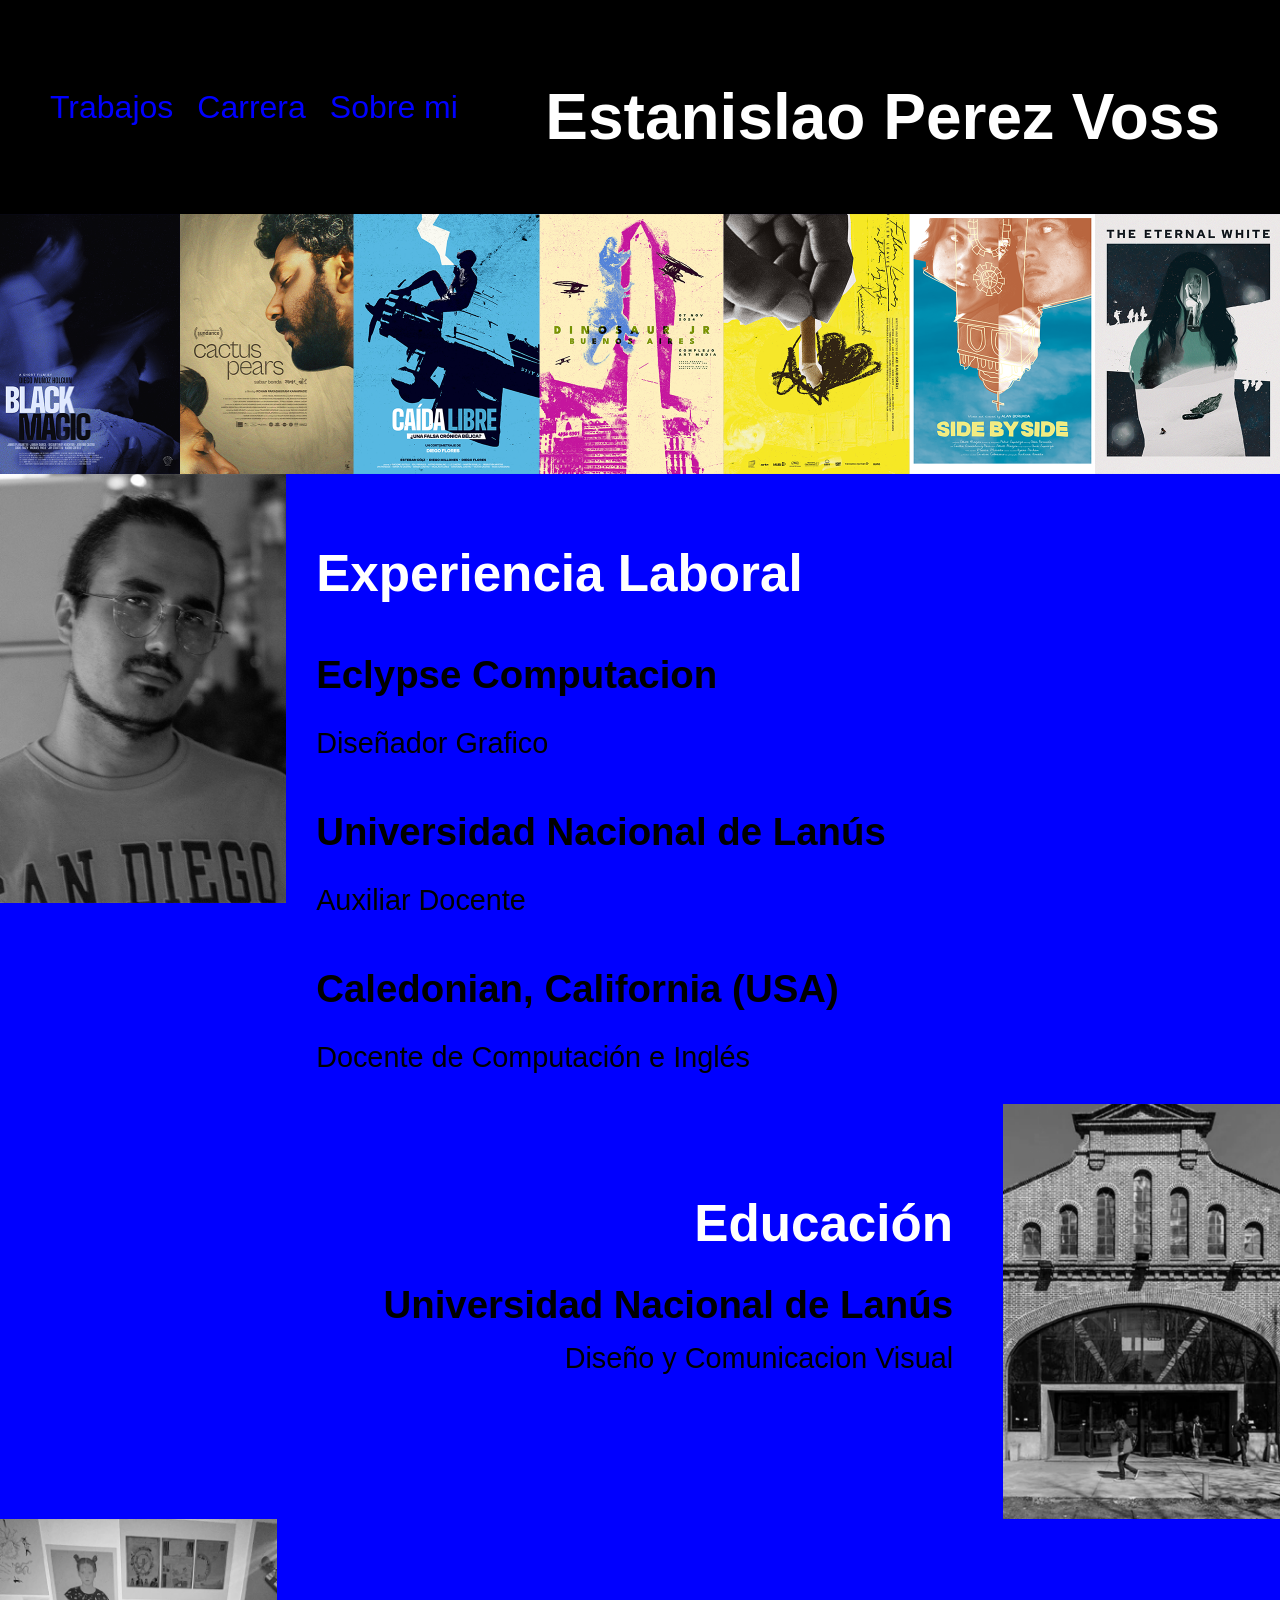
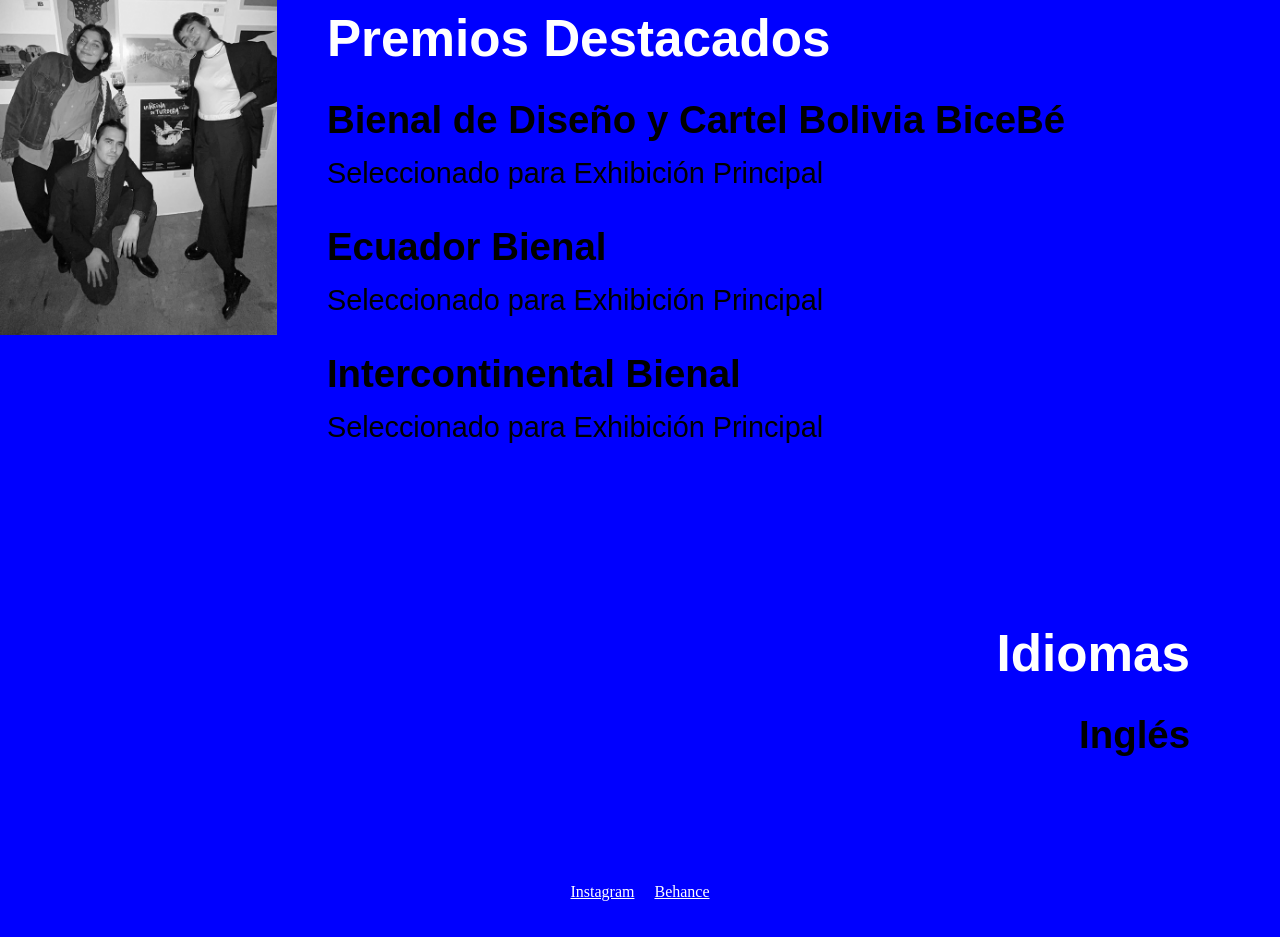
<file: index.html>
<html>
<head>
  <meta charset="UTF-8" />
  <title>Estanislao Perez Voss</title>
  <link rel="stylesheet" href="estilos.css">
  <link rel="icon" type="image/png" href="img/estanifavicon.png">
</head>
<body>

<header>
  <div class="contenedor">
    <nav>
      <a href="#">Trabajos</a>
      <a href="#">Carrera</a>
      <a href="#">Sobre mi</a>
    </nav>
    <h1>Estanislao Perez Voss</h1>
  </div>
</header>

<main>

  <section id="trabajo">
    <figure class="banner">
      <img src="img/banner2.png" alt="Retrato de Estanislao Perez Voss" />
    </figure>
    <div class="trabajo-contenido">
      <figure class="retrato">
        <img src="img/estaniretrato2.png" alt="Retrato de Estanislao Perez Voss" />
      </figure>
      <article>
        <h2>Experiencia Laboral</h2>
        <h3>Eclypse Computacion</h3>
        <p>Diseñador Grafico</p>
        <h3>Universidad Nacional de Lanús</h3>
        <p>Auxiliar Docente</p>
        <h3>Caledonian, California (USA)</h3>
        <p>Docente de Computación e Inglés</p>
      </article>
    </div>
  </section>

  <section id="educacion" class="invertida">
    <div class="educacion-contenido">
      <div>
        <h2>Educación</h2>
        <h3>Universidad Nacional de Lanús</h3>
        <p>Diseño y Comunicacion Visual</p>
      </div>
      <figure class="retrato">
        <img src="img/educacion.png" alt="Foto educación" />
      </figure>
    </div>
  </section>

  <section id="premios">
    <div class="premios-contenido">
      <figure class="retrato">
        <img src="img/premios.png" alt="Foto premios" />
      </figure>
      <div>
        <h2>Premios Destacados</h2>
        <h3>Bienal de Diseño y Cartel Bolivia BiceBé</h3>
        <p>Seleccionado para Exhibición Principal</p>
        <h3>Ecuador Bienal</h3>
        <p>Seleccionado para Exhibición Principal</p>
        <h3>Intercontinental Bienal</h3>
        <p>Seleccionado para Exhibición Principal</p>
      </div>
    </div>
  </section>

  <section id="idiomas" class="invertida">
    <div>
      <h2>Idiomas</h2>
      <h3>Inglés</h3>
    </div>
  </section>

</main>

<footer>
  <ul>
    <li><a href="https://www.instagram.com/estani.dg/">Instagram</a></li>
    <li><a href="https://www.behance.net/estani">Behance</a></li>
  </ul>
</footer>

</body>
</html>
</file>
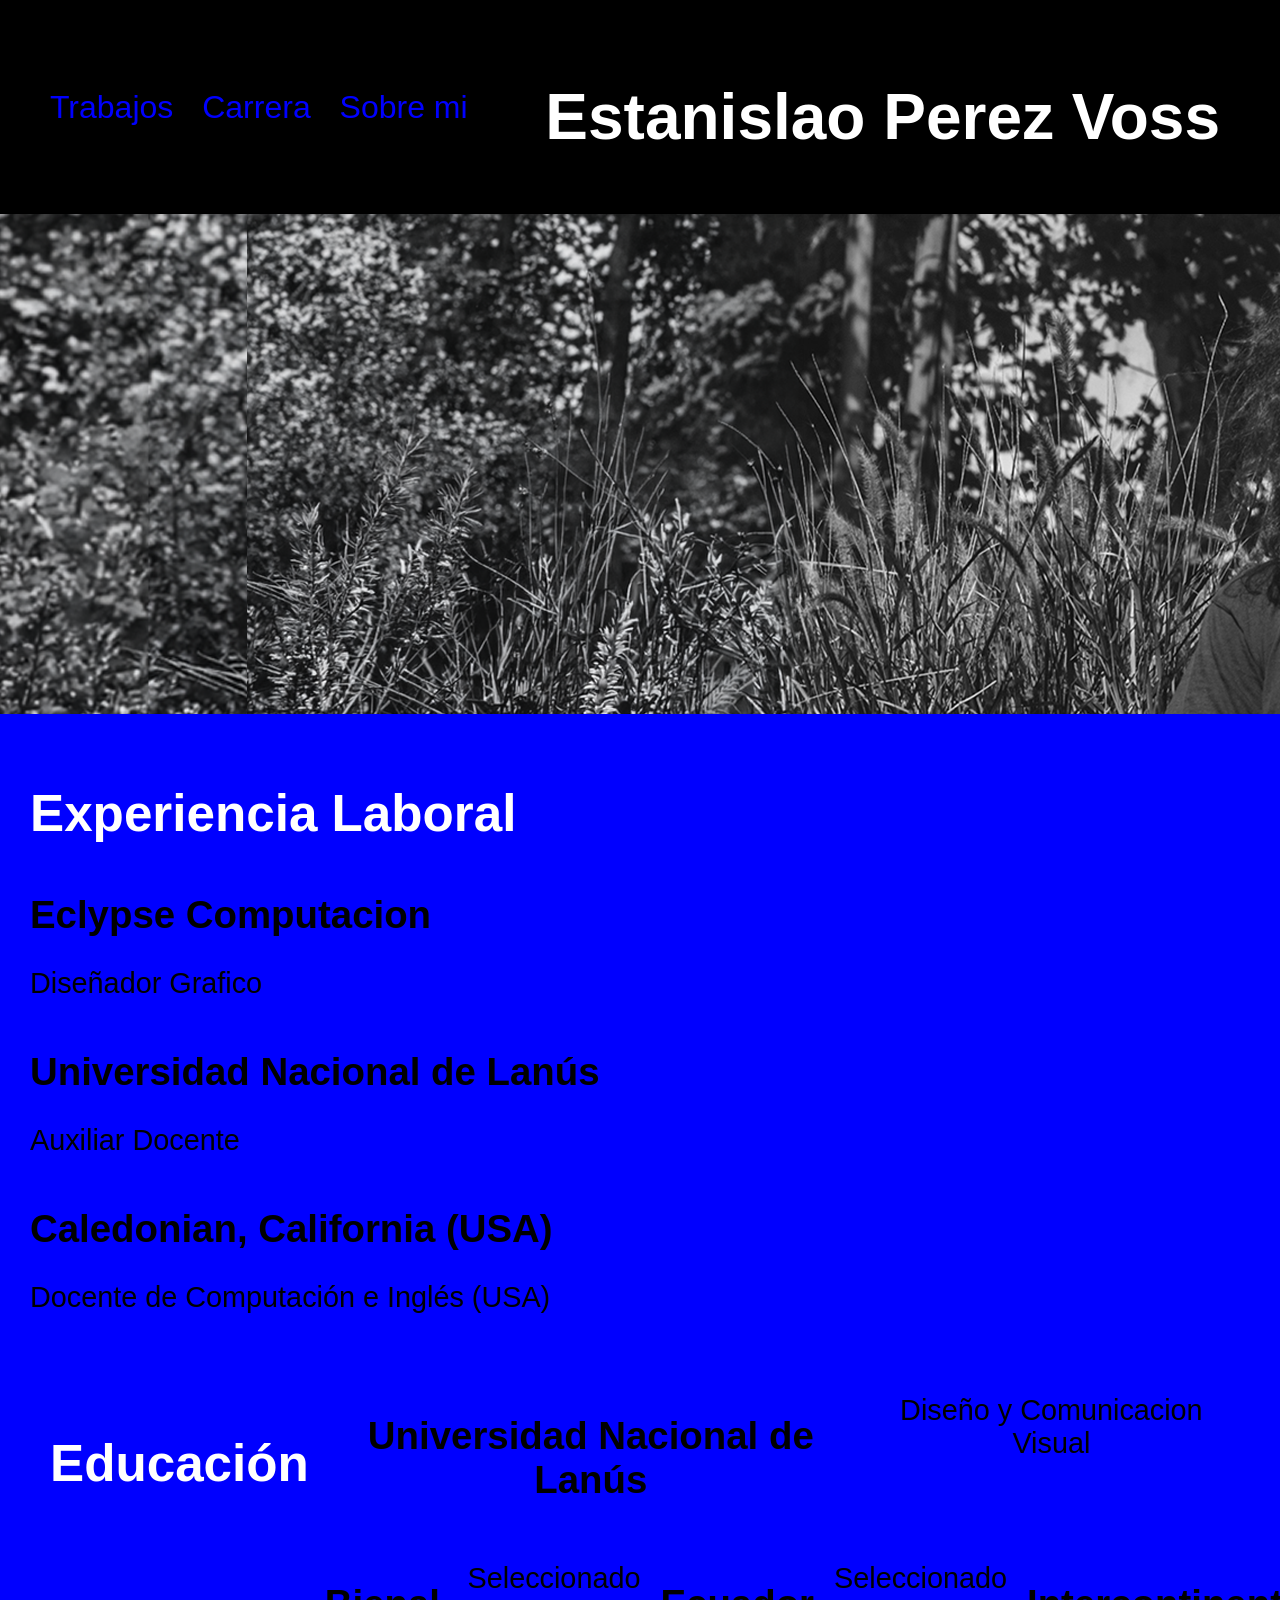
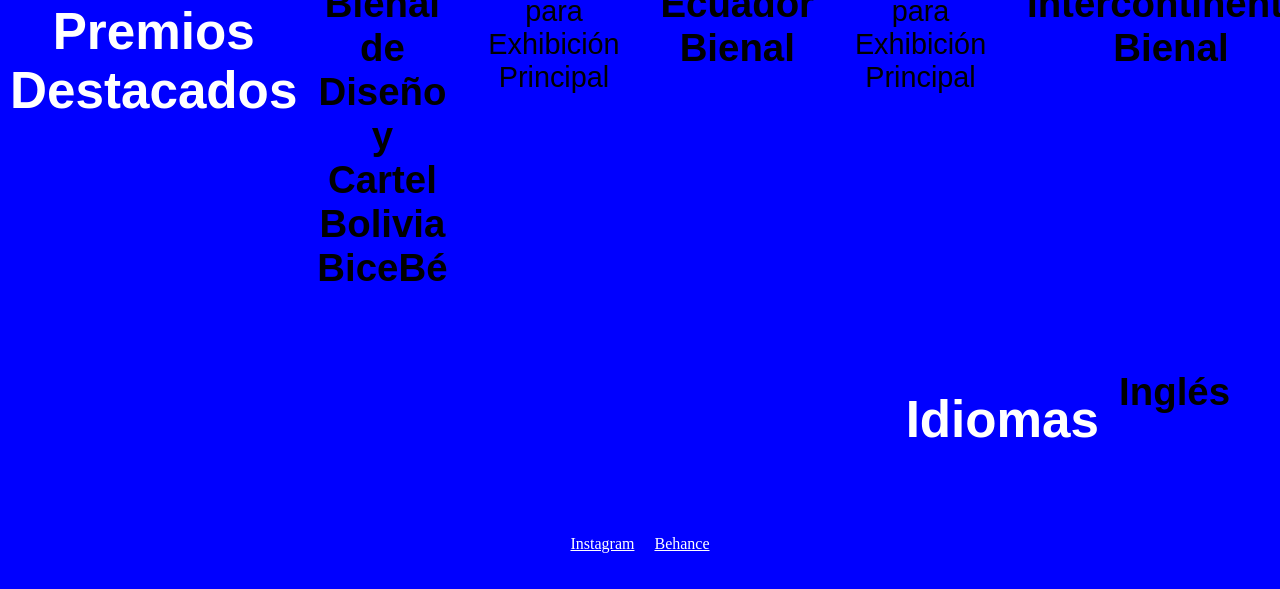
<file: cvcompu3.html>
<html>

<head>
   <meta charset="UTF-8" />
   <title>Estanislao Perez Voss </title>
   <link rel="stylesheet" href="estilos.css">
   <link rel="icon" type="image/png" href="img/estanifavicon.png">
</head>


<body>
   <header>
      <div class="contenedor">
         <nav>
            <a href="#">Trabajos </a>
            <a href="#">Carrera </a>
            <a href="#">Sobre mi </a>
         </nav>
         <h1> Estanislao Perez Voss</h1>
      </div>
   </header>
   <main>
      <section id="trabajo">
          <img src="img/estaniretrato.png" alt="Retrato de Estanislao Perez Voss" width="2560" height="500"/>
         <article>
            <h2> Experiencia Laboral</h2>
            <h3> Eclypse Computacion</h3>
            <p> Diseñador Grafico
            <h3> Universidad Nacional de Lanús</h3>
            <p> Auxiliar Docente
            <h3> Caledonian, California (USA)</h3>
            <p> Docente de Computación e Inglés (USA)
               </style>
               </h1>
         </article>
      </section>
      <section id="educación">
         <h2> Educación</h2>
         <h3> Universidad Nacional de Lanús</h3>
         <p> Diseño y Comunicacion Visual
      </section>
      <section id="premios">
         <h2> Premios Destacados</h2>
         <h3> Bienal de Diseño y Cartel Bolivia BiceBé </h3>
            <p> Seleccionado para Exhibición Principal
               <h3> Ecuador Bienal</h3>
                     <p> Seleccionado para Exhibición Principal
                     <h3> Intercontinental Bienal</h3>
                           <p> Seleccionado para Exhibición Principal
      </section>
      <section id="idiomas">
         <h2> Idiomas</h2>
         <h3> Inglés </h3>
      </section>
   </main>
   <footer>
      <ul>
         <li><a href="https://www.instagram.com/estani.dg/">Instagram</a>
         </li>
         <li><a href="https://www.behance.net/estani">Behance</a>
         </li>
      </ul>
   </footer>
</body>

</html>
</file>
<file: estilos.css>
@charset "utf-8";

@font-face {
  font-family: "inter";
  src: url(fuentes/interregular.ttf) format(ttf);
  font-weight: normal;
  font-style: normal;
}

@font-face {
  font-family: "interbold";
  src: url(fuentes/interbold.ttf) format(ttf);
  font-weight: bold;
  font-style: normal;
}

body {
  background-color: blue;
  margin: 0;
  padding: 0;
}

main {
  margin: 0;
  padding: 0;
}

h1 {
  font-family: 'interbold', sans-serif;
  color: white;
  font-size: clamp(3rem, 5vw, 7rem);
  text-align: center;
  margin: 10px;
  padding: 20px 0 0 0;
}

h2 {
  font-family: 'interbold', sans-serif;
  color: white;
  font-size: clamp(2rem, 4vw, 5rem);
  text-align: center;
  margin: 10px;
  padding: 40px 0 0 0;
}

h3 {
  font-family: 'inter', sans-serif;
  color: black;
  font-size: clamp(1.5rem, 3vw, 3rem);
  text-align: center;
  margin: 10px;
  padding: 20px 0 0 0;
}

p {
  font-family: 'inter', sans-serif;
  color: #000000;
  font-size: 1.8rem;
  text-wrap: pretty;
  text-align: center;
  margin: 5px;
  padding: 5px;
}

header {
  display: flex;
  justify-content: space-between;
  align-items: center;
  flex-wrap: wrap;
  padding: 50px;
  background-color: black;
}

.contenedor {
  display: flex;
  align-items: center;
  justify-content: space-between;
  width: 100%;
}

nav a {
  text-decoration: none;
  color: blue;
  font-family: 'interbold', sans-serif;
  font-size: 2rem;
  margin-right: 20px;
}

nav a:hover {
  color: white;
}

a {
  color: white;
}

/* EXPERIENCIA LABORAL */
#trabajo {
  display: flex;
  flex-direction: column;
  padding: 0;
  box-sizing: border-box;
}

#trabajo .banner {
  margin: 0;
  padding: 0;
}

#trabajo .banner img {
  width: 100%;
  height: auto;
  display: block;
}

.trabajo-contenido {
  display: flex;
  flex-wrap: wrap;
  align-items: stretch;
  box-sizing: border-box;
}

#trabajo .retrato {
  flex: 0.3;
  min-width: 200px;
  margin: 0;
  padding: 0;
}

#trabajo .retrato img {
  width: 100%;
  height: auto;
  display: block;
}

article {
  display: flex;
  flex-direction: column;
  gap: 10px;
  flex: 1;
  min-width: 300px;
  box-sizing: border-box;
  padding: 20px;
}

article h2,
article h3,
article p {
  text-align: left;
}

/* EDUCACION */
#educacion {
  padding: 0;
}

.educacion-contenido {
  display: flex;
  flex-wrap: wrap;
  align-items: stretch;
  width: 100%;
}

.educacion-contenido > div {
  flex: 1;
  min-width: 300px;
  padding: 40px;
  box-sizing: border-box;
}

.educacion-contenido > div h2,
.educacion-contenido > div h3,
.educacion-contenido > div p {
  text-align: right;
}

#educacion .retrato {
  flex: 0.3;
  min-width: 200px;
  margin: 0;
  padding: 0;
}

#educacion .retrato img {
  width: 100%;
  height: auto;
  display: block;
}

/* PREMIOS */
#premios {
  padding: 0;
}

.premios-contenido {
  display: flex;
  flex-wrap: wrap;
  align-items: stretch;
  width: 100%;
}

.premios-contenido > div {
  flex: 1;
  min-width: 300px;
  padding: 40px;
  box-sizing: border-box;
}

.premios-contenido > div h2,
.premios-contenido > div h3,
.premios-contenido > div p {
  text-align: left;
}

#premios .retrato {
  flex: 0.3;
  min-width: 200px;
  margin: 0;
  padding: 0;
}

#premios .retrato img {
  width: 100%;
  height: auto;
  display: block;
}

/* IDIOMAS */
#idiomas {
  justify-content: flex-end;
}

#idiomas div {
  min-width: 300px;
  padding: 40px;
  box-sizing: border-box;
}

#idiomas div h2,
#idiomas div h3 {
  text-align: right;
}

/* GENERAL */
section {
  display: flex;
  justify-content: flex-start;
  padding: 40px;
  box-sizing: border-box;
}

.invertida {
  justify-content: flex-end;
}

/* FOOTER */
footer {
  display: flex;
  justify-content: center;
  padding: 20px;
}

footer ul {
  display: flex;
  gap: 20px;
  list-style: none;
  padding: 0;
}

footer a:hover {
  color: lightblue;
}
</file>
